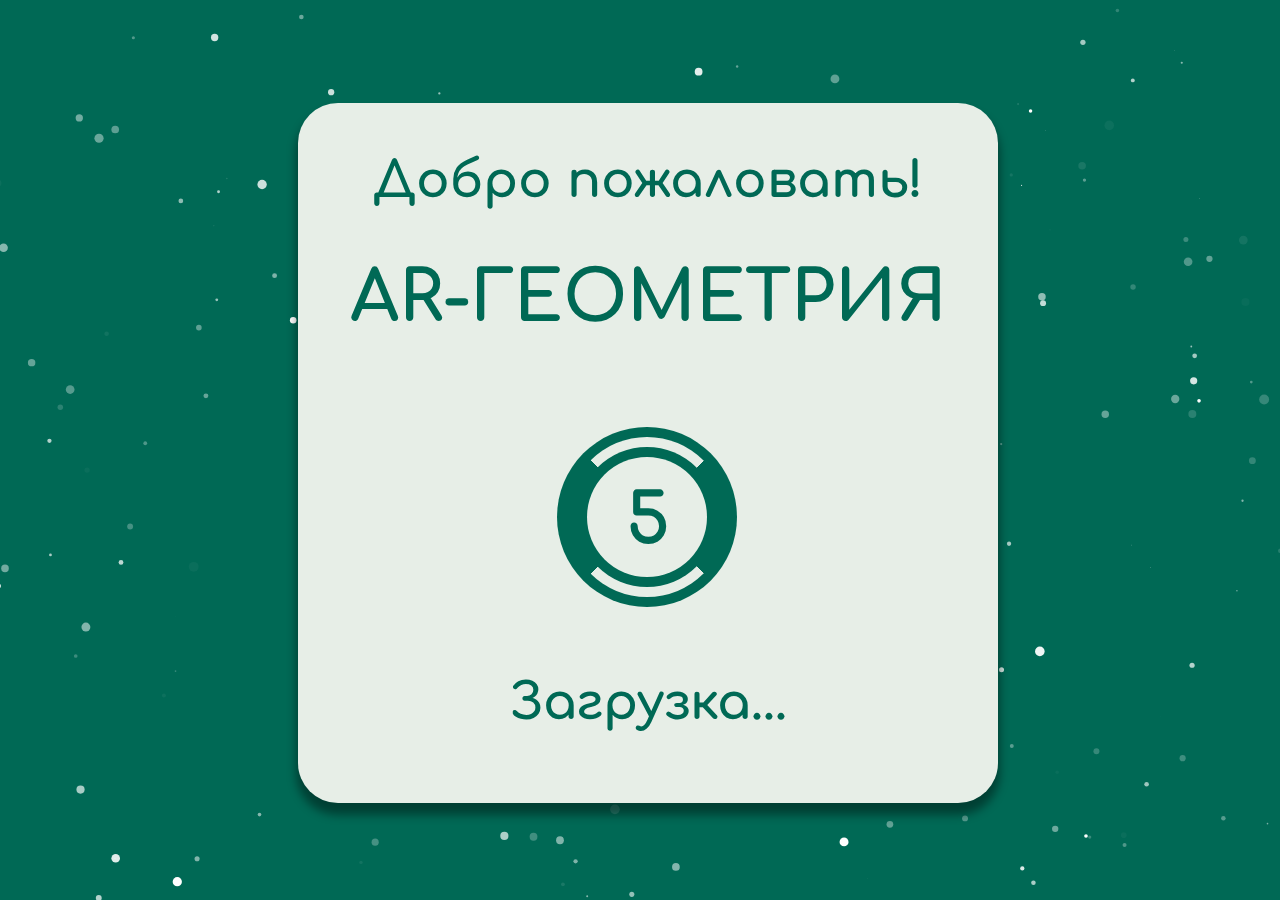
<file: index.html>
<!DOCTYPE html>
<html lang="ru">
  <head>
    <meta charset="utf-8" />
    <title>Подождите...</title>
    <link rel="stylesheet" href="css/main.css">
  </head>
  <body>

    <div id="particles-js"></div>
    <div class="content_area">
      <div class="content_center">
        <p class="text_area_1">Добро пожаловать!</p>
        <p class="text_area_3">AR-ГЕОМЕТРИЯ</p>
        <div class="loader"></div>
        <p id="marker">5</p>
        <p class="text_area_2">Загрузка...</p>
      </div>
    </div>

    <script>
      num = 5;
      setTimeout(numerator, 1000)

      setTimeout(go_about, 5000)

      function go_about()
      {
        window.location.href = 'webpages/mainpage.html';
      }

      function numerator() //функция проверки устройства и редиректа
      {
        if(num>0)
        {
          num--;
        }
        document.getElementById("marker").innerHTML = num;
        setTimeout(numerator, 1000)
      }
    </script>
    <script src="js/particles/particles.js"></script>
    <script src="js/particles/app.js"></script>
  </body>
</html>
</file>
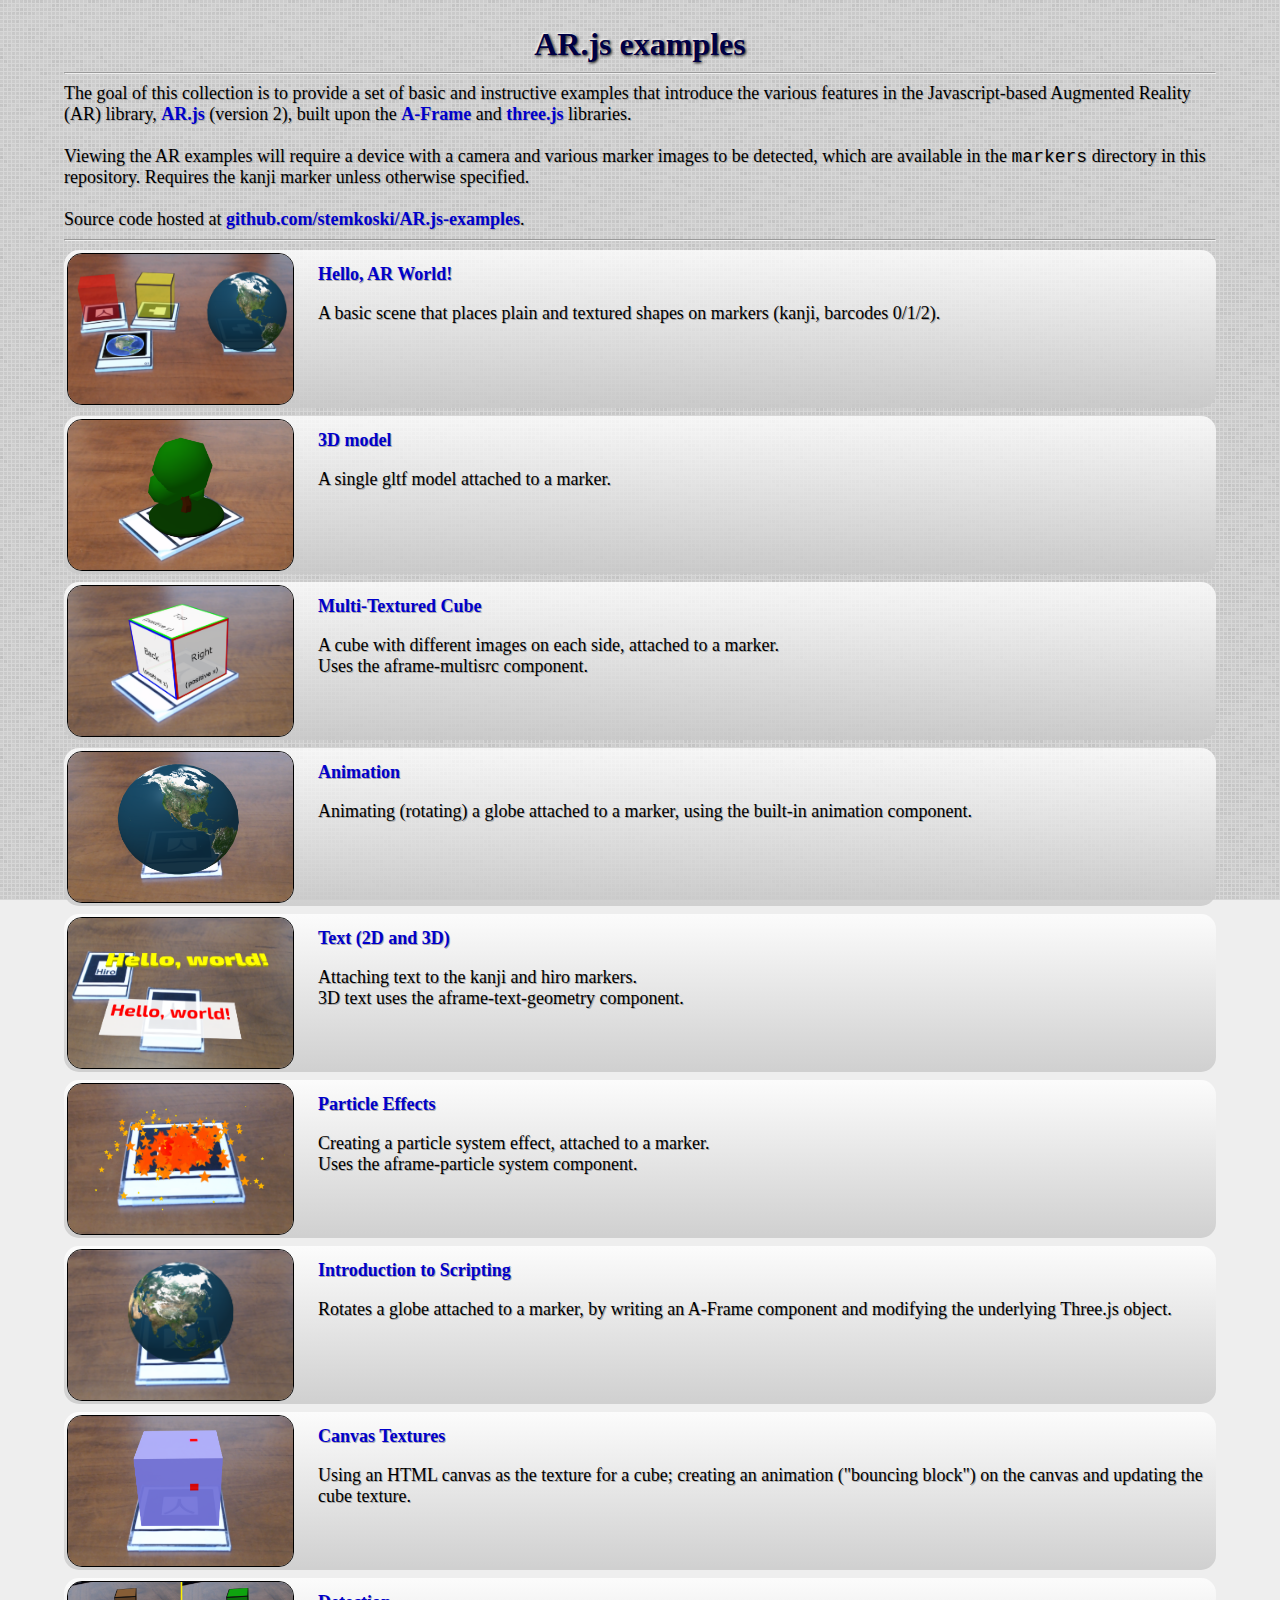
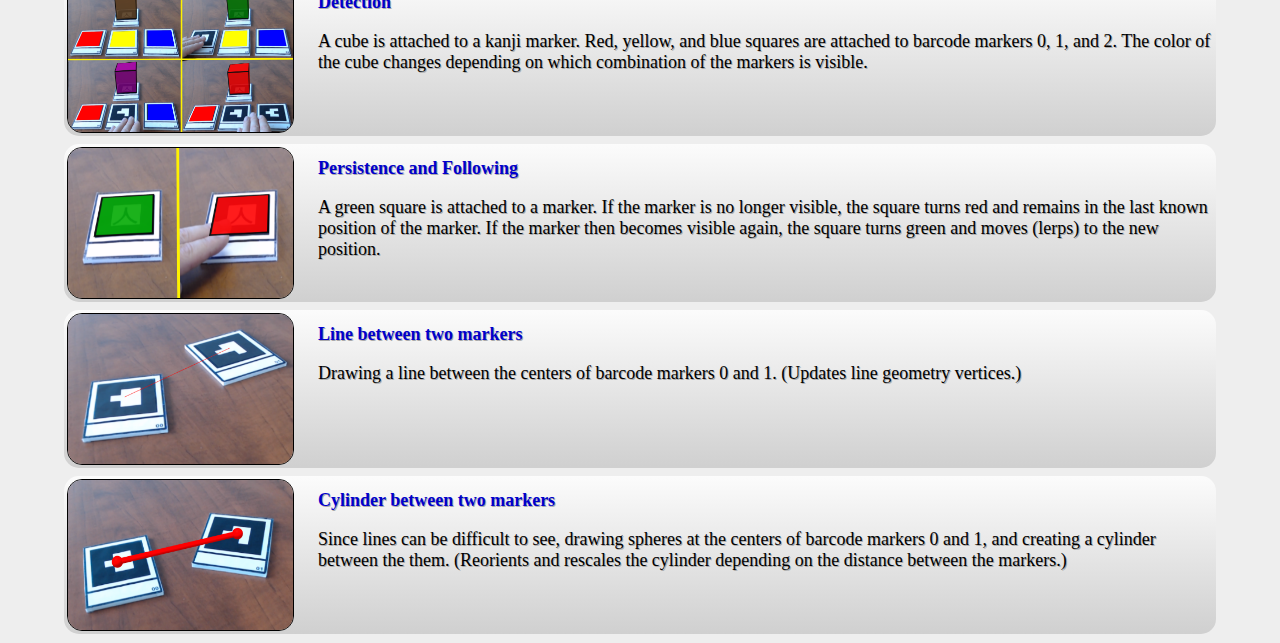
<file: arr/index.html>
<!DOCTYPE html>
<html>
<head>
	<title>AR.js examples</title>
	<link rel=stylesheet href="index/index.css"/>
</head>
<body>

<div class="bigTitle">AR.js examples</div>
<hr>

The goal of this collection is to provide a set of basic and instructive examples that introduce the various features in the Javascript-based Augmented Reality (AR) library, 
<a href="https://github.com/jeromeetienne/AR.js">AR.js</a> (version 2), built upon the <a href="https://aframe.io/">A-Frame</a> and <a href="https://threejs.org/">three.js</a> libraries.

<br/><br/>
Viewing the AR examples will require a device with a camera and various marker images to be detected, which are available in the <code>markers</code> directory in this repository. Requires the kanji marker unless otherwise specified.

<br/><br/>
Source code hosted at <a class="toc" href="https://github.com/stemkoski/AR.js-examples">github.com/stemkoski/AR.js-examples</a>.

<hr/>

<table class="fancy"><tr>
	<td><a href="basic.html"><img src="index/basic.png" class="superImage" /></a></td>
	<td class="tableText"><a href="basic.html">Hello, AR World!</a>
	<p>A basic scene that places plain and textured shapes on markers (kanji, barcodes 0/1/2).</p></td>
</tr></table>

<table class="fancy"><tr>
	<td><a href="models.html"><img src="index/model.png" class="superImage" /></a></td>
	<td class="tableText"><a href="models.html">3D model</a>
	<p>A single gltf model attached to a marker.</p></td>
</tr></table>

<table class="fancy"><tr>
	<td><a href="cubemap.html"><img src="index/cubemap.png" class="superImage" /></a></td>
	<td class="tableText"><a href="cubemap.html">Multi-Textured Cube</a>
	<p>A cube with different images on each side, attached to a marker. <br/>Uses the aframe-multisrc component.</p></td>
</tr></table>

<table class="fancy"><tr>
	<td><a href="animation.html"><img src="index/animation.png" class="superImage" /></a></td>
	<td class="tableText"><a href="animation.html">Animation</a>
	<p>Animating (rotating) a globe attached to a marker, using the built-in animation component.</p></td>
</tr></table>

<table class="fancy"><tr>
	<td><a href="text.html"><img src="index/text.png" class="superImage" /></a></td>
	<td class="tableText"><a href="text.html">Text (2D and 3D)</a>
	<p>Attaching text to the kanji and hiro markers.<br/>
	3D text uses the aframe-text-geometry component.</p></td>
</tr></table>

<table class="fancy"><tr>
	<td><a href="particles.html"><img src="index/particles.png" class="superImage" /></a></td>
	<td class="tableText"><a href="particles.html">Particle Effects</a>
	<p>Creating a particle system effect, attached to a marker. 
		<br/>Uses the aframe-particle system component.</p></td>
</tr></table>

<table class="fancy"><tr>
	<td><a href="scripting.html"><img src="index/scripting.png" class="superImage" /></a></td>
	<td class="tableText"><a href="scripting.html">Introduction to Scripting</a>
	<p>Rotates a globe attached to a marker, by writing an A-Frame component and modifying the underlying Three.js object.</p></td>
</tr></table>

<table class="fancy"><tr>
	<td><a href="canvas.html"><img src="index/canvas.png" class="superImage" /></a></td>
	<td class="tableText"><a href="canvas.html">Canvas Textures</a>
	<p>Using an HTML canvas as the texture for a cube; creating an animation ("bouncing block") on the canvas and updating the cube texture. </p></td>
</tr></table>

<table class="fancy"><tr>
	<td><a href="detection.html"><img src="index/detection.png" class="superImage" /></a></td>
	<td class="tableText"><a href="detection.html">Detection</a>
	<p>A cube is attached to a kanji marker. Red, yellow, and blue squares are attached to barcode markers 0, 1, and 2. 
	The color of the cube changes depending on which combination of the markers is visible.</p></td>
</tr></table>

<table class="fancy"><tr>
	<td><a href="follower.html"><img src="index/follower.png" class="superImage" /></a></td>
	<td class="tableText"><a href="follower.html">Persistence and Following </a>
	<p>A green square is attached to a marker. If the marker is no longer visible, the square turns red and remains in the last known
	position of the marker. If the marker then becomes visible again, the square turns green and moves (lerps) to the new position.</p></td>
</tr></table>

<table class="fancy"><tr>
	<td><a href="line.html"><img src="index/line.png" class="superImage" /></a></td>
	<td class="tableText"><a href="line.html">Line between two markers</a>
	<p>Drawing a line between the centers of barcode markers 0 and 1. (Updates line geometry vertices.)</p></td>
</tr></table>

<table class="fancy"><tr>
	<td><a href="line2.html"><img src="index/cylinder.png" class="superImage" /></a></td>
	<td class="tableText"><a href="line2.html">Cylinder between two markers</a>
	<p>Since lines can be difficult to see, drawing spheres at the centers of barcode markers 0 and 1, and creating a cylinder between the them. (Reorients and rescales the cylinder depending on the distance between the markers.)</p></td>
</tr></table>

<!--
<table class="fancy"><tr>
	<td><img src="index/IMAGE-NAME.png" class="superImage" /></td>
	<td class="tableText"><a href="FILE.html">TITLE</a>
	<p>DESCRIPTION</p></td>
</tr></table>
-->

</body>
</html>
</file>
<file: css/main.css>
/*------------------------Main styles---------------------------*/

@font-face{
    font-family: 'Comfortaa';
    src: url('../fonts/Comfortaa.ttf');
    }

html,body
{
    --main-color: #006955;  /*жесть какой зеленый*/
    --contrast-color: #E7EEE7; /*почти что белый*/
    --warm-color: #FEAE73; /*безумный жолтый*/
    --angry-color: #D64E52; /*огрэссивынй храсный*/
    width: 100%;
    height: calc(100vh - 10px);
}

html
{
    overflow-x: hidden;
}


#particles-js{
	top:0;
	right:0;
	width: 100%;
	height: 100%;
	position: fixed;
	background-color: var(--main-color);
	background-size: cover;
	background-position: 50% 50%;
	z-index: -1;
    overflow-x: hidden;
    overflow-y: hidden;
}

.content_area
{
    width: 100%;
    height: 100%;
    display: flex;
    justify-content: center;
    align-items: center;
}

.content_center
{
    background-color: var(--contrast-color);
    border-radius: 40px;
    height: 700px;
    width: 700px;
    box-shadow: 0px 10px 10px 2px rgba(0, 0, 0, 0.4);
}


.text_area_1
{
    font-family: Comfortaa, sans-serif;
    font-size: 50px;
    color: var(--main-color);
    text-align: center;
    position: relative;
    margin-left: 30px;
    margin-right: 30px;
}

.text_area_2
{
    font-family: Comfortaa, sans-serif;
    font-size: 50px;
    color: var(--main-color);
    text-align: center;
    position: relative;
    margin-left: 30px;
    margin-right: 30px;
    top: -150px;
}

.text_area_3
{
    font-family: Comfortaa, sans-serif;
    font-size: 70px;
    color: var(--main-color);
    text-align: center;
    position: relative;
    margin-left: 30px;
    margin-right: 30px;
    top: -20px;
}


.loader {
    border: 30px solid #f3f3f3;
    border-radius: 50%;
    border-top: 30px double var(--main-color);
    border-right: 30px solid  var(--main-color);
    border-bottom: 30px double var(--main-color);
    border-left: 30px solid  var(--main-color);
    width: 120px;
    height: 120px;
    margin-left: 37%;
    -webkit-animation: spin 3s linear infinite;
    animation: spin 3s linear infinite;
    
  }
  
  @-webkit-keyframes spin {
    0% { -webkit-transform: rotate(0deg); }
    100% { -webkit-transform: rotate(360deg); }
  }
  
  @keyframes spin {
    0% { transform: rotate(0deg); }
    100% { transform: rotate(360deg); }
  }

  #marker
  {
    position: relative;
    z-index: 1;
    text-align: center;
    font-family: Comfortaa, sans-serif;
    font-size: 70px;
    top: -195px;
    color: var(--main-color);
  }

/*--------------------------------------------------------------*/

/*------------------------About pc styles---------------------------*/

.block_father
{
    width: 100%;
    height: 100%;
    display: flex;
    justify-content: center;
    align-items: center;
    align-content: flex-start;
    flex-wrap: wrap;
}

.full_size_block
{
    margin-top: 50px;
    width: 80%;
    min-height: 200px;
    background-color: var(--contrast-color);
    border-radius: 40px;
    box-shadow: 0px 10px 10px 2px rgba(0, 0, 0, 0.4);
}

.text_area_pc_main
{
    font-family: Comfortaa, sans-serif;
    font-size: 70px;
    color: var(--main-color);
    text-align: center;
    position: relative;
}

.half_block_sub_father
{
    width: 80%;
    display: flex;
    justify-content: space-between;
    align-items: center;
    align-content: flex-start;
    flex-wrap: wrap;
}

.half_size_block
{
    margin-top: 50px;
    width: 47%;
    height: 500px;
    background-color: var(--contrast-color);
    border-radius: 40px;
    box-shadow: 0px 10px 10px 2px rgba(0, 0, 0, 0.4);
    display: flex;
    flex-direction: column;
    flex-wrap: nowrap;
    align-content: center;
    justify-content: center;
    align-items: center; 
}

.half_size_block_area_right
{
    width: 80%;
    height: 80%;
    display: flex;
    flex-direction: column;
    flex-wrap: nowrap;
    align-content: center;
    justify-content:  space-around;
    align-items: center; 
}

.half_size_block_area_left
{
    width: 80%;
    height: 80%;
    display: flex;
    flex-direction: column;
    flex-wrap: nowrap;
    align-content: left;
    justify-content:  space-around;
    align-items: left; 
}

.text_area_pc_first_right
{
    font-family: Comfortaa, sans-serif;
    font-size: 30px;
    color: var(--main-color);
    text-align: center;
}

.image_area_pc_first_right
{
    border: 3px solid var(--main-color);
    width: 80%; 
    border-radius: 30px;
    margin-bottom: 40px;
}

.text_area_pc_first_left
{
    font-family: Comfortaa, sans-serif;
    font-size: 30px;
    color: var(--main-color);
    text-align: left;
    margin: 0px;
}
</file>
<file: arr/index/index.css>
body 
{
	background-color: #eeeeee;
	background-image: url("pixels.png");
	background-repeat: repeat;      /* repeat, no-repeat */
	background-attachment: fixed;   /* scroll, fixed */
	background-position: top left;  /* for no-repeat setting: top/bottom, left/right */
	margin: 2% 5% 0% 5%;            /* top, left, bottom, right or TRBL */
	
	font-family: Georgia, Serif;	/* list font names in order of preference */
	font-weight: normal;            /* normal, bold */
	font-style: normal;             /* normal, italic */
	font-variant: normal;           /* normal, small-caps */
	font-size: 18px;                /* font size */
	color: #000000;                 /* hexadecimal RGB color code */
	text-decoration: none;          /* none, underline, overline, line-through */
	text-align: left;               /* left, right, center, justify */

	text-shadow: 1px 1px 0px #aaa;
}

.bigTitle
{
	font-size: 32px;
	font-weight: bold;
	font-variantx: small-caps;
	color:#004;
	text-align: center;
	text-shadow: -1px -1px 2px #fff, 1px 1px 3px #000;	
}

.fancy
{
	width: 100%;
	min-height: 150px;
	
	/* Background color and gradients */
	background: #eeeeee;
	background: -moz-linear-gradient(top, #ffffff, #cccccc);
	background: -webkit-gradient(linear, 0% 0%, 0% 100%, from(#ffffff), to(#cccccc));

	/* translucence */
	background: -moz-linear-gradient(top, rgba(255, 255, 255, 0.8), rgba(200, 200, 200, 0.8) );
	background: -webkit-gradient(linear, 0% 0%, 0% 100%, from( rgba(255, 255, 255, 0.8) ), to( rgba(200, 200, 200, 0.8) ));
	
	/* Rounded corners */
	-moz-border-radius: 15px 15px 15px 15px;
	-webkit-border-radius: 15px 15px 15px 15px;
	border-radius: 15px 15px 15px 15px;

	margin-bottom: 8px;
}

.tableText
{
	vertical-align: top;
	
	width: 100%;
	padding-top: 12px;
}

/* Page text links */
a 
{
	/* font-size: 20px; */
	font-weight: bold;
	font-variantx: small-caps;
	color: #00c;
	text-shadow: 1px 1px 0px #aaa;
	margin: 13px 0px 0px 0px;
	text-decoration: none;
	
	-webkit-transition: all 300ms ease-in-out;
	-moz-transition: all 300ms ease-in-out;
	-o-transition: all 300ms ease-in-out;
	-ms-transition: all 300ms ease-in-out;
	transition: all 300ms ease-in-out; 
}

a:hover 
{
	color: #c00;
	/*text-shadow: 1px 1px 0px #f00;
	/* gradual change */
	-webkit-transition: all 300ms ease-in-out;
	-moz-transition: all 300ms ease-in-out;
	-o-transition: all 300ms ease-in-out;
	-ms-transition: all 300ms ease-in-out;
	transition: all 300ms ease-in-out; 
}

.superImage
{  
	height: 150px;
	width: 225px;
	border: 1px solid #000000;
	margin: 0px 20px 0px 0px;
	float: left;
	
	/* Rounded corners */
	-moz-border-radius: 15px 15px 15px 15px;
	-webkit-border-radius: 15px 15px 15px 15px;
	border-radius: 15px 15px 15px 15px;
	
	position: relative; 
	
	-webkit-transition: all 300ms ease-in-out;
	-moz-transition: all 300ms ease-in-out;
	-o-transition: all 300ms ease-in-out;
	-ms-transition: all 300ms ease-in-out;
	transition: all 300ms ease-in-out; 
}
</file>
